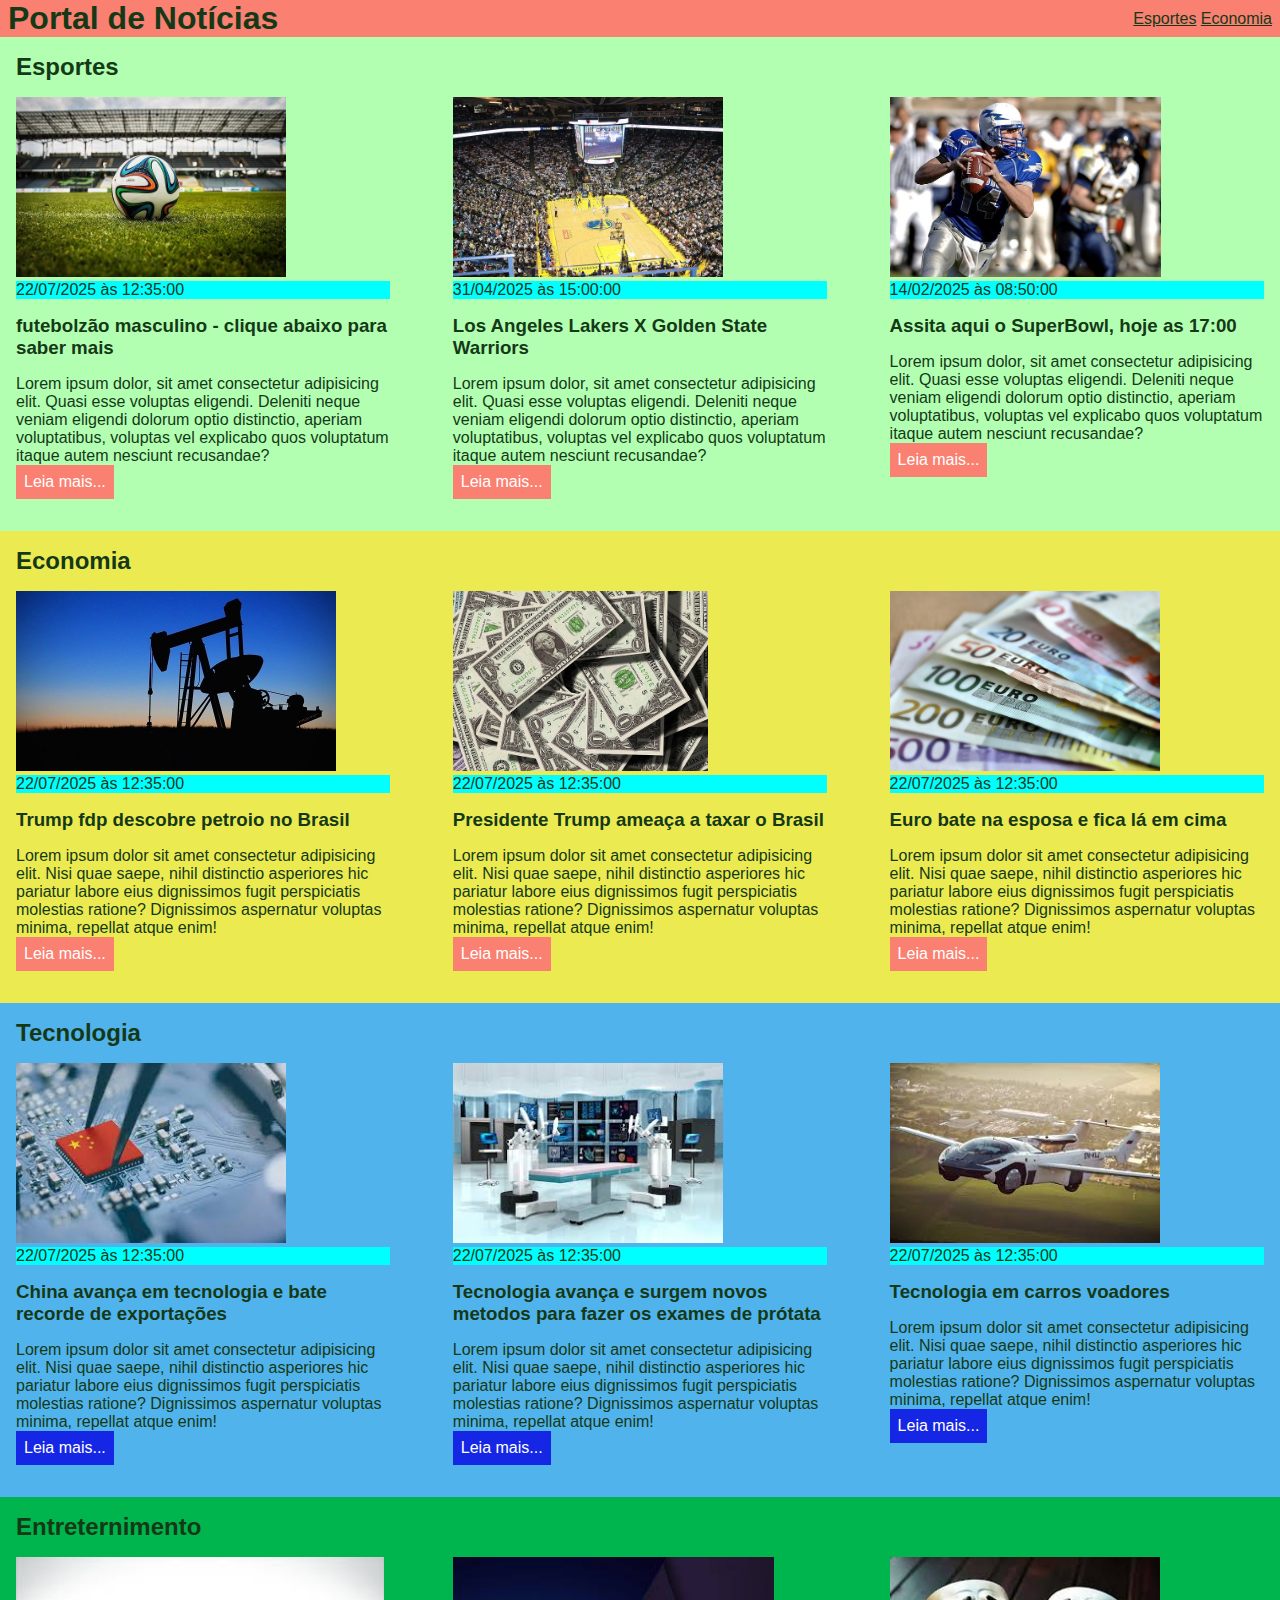
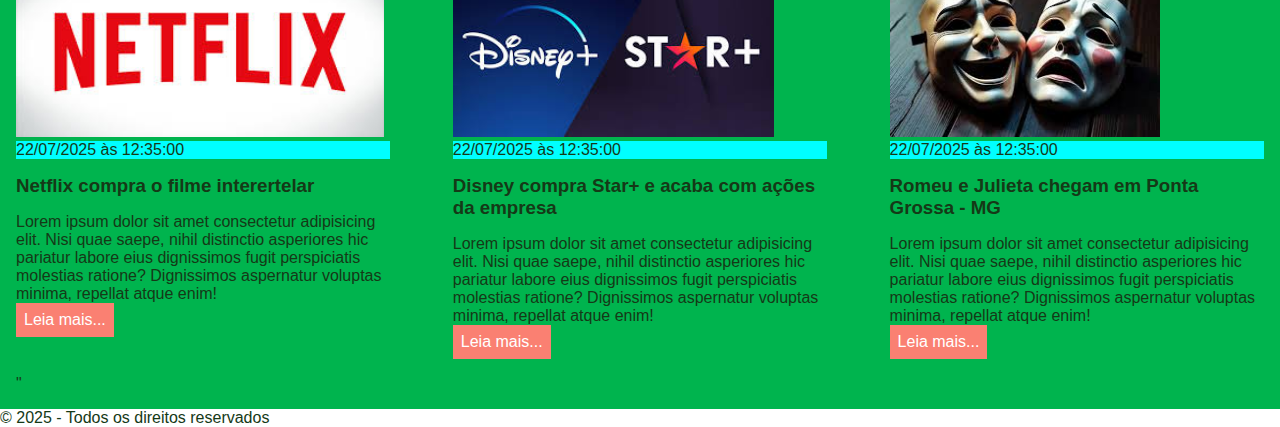
<file: index.html>
<!DOCTYPE html>
<html lang="pt-br">
<head>
    <meta charset="UTF-8">
    <meta name="viewport" content="width=device-width, initial-scale=1.0">
    <title>Meu Portal de Notícias</title>
    <link rel="stylesheet" type="text/css" href="./style.css">
</head>
<body>
    <header>
        <div class="container">
            <h1>Portal de Notícias</h1>
            <nav>
                <ul>
                    <li>
                        <a href="#">Esportes</a>
                    </li>
                    <li>
                        <a href="#">Economia</a>
            </nav>
        </div>
    </header>
    <main>
        <section id="sports">
            <div class="container">
                <h2>Esportes</h2>
                <div class="articles">
                <article>
                    <img src="./images/futebol.jpg" alt="Jogo de Futebol">
                    <header>
                        <time class="creation-date">22/07/2025 às 12:35:00</time>
                    </header>
                    <h3>futebolzão masculino - clique abaixo para saber mais</h3>
                    <p>
                        Lorem ipsum dolor, sit amet consectetur adipisicing elit. Quasi esse voluptas eligendi. Deleniti neque veniam eligendi dolorum optio distinctio, aperiam voluptatibus, voluptas vel explicabo quos voluptatum itaque autem nesciunt recusandae?
                    </p>
                    <a href="#">Leia mais...</a>
                </article>
                <article>
                    <img src="./images/basquete.jpg" alt="Jogo NBA">
                    <header>
                        <time class="creation-date">31/04/2025 às 15:00:00</time>
                    </header>
                    <h3>Los Angeles Lakers X Golden State Warriors</h3>
                    <p>
                        Lorem ipsum dolor, sit amet consectetur adipisicing elit. Quasi esse voluptas eligendi. Deleniti neque veniam eligendi dolorum optio distinctio, aperiam voluptatibus, voluptas vel explicabo quos voluptatum itaque autem nesciunt recusandae?
                    </p>
                    <a href="#">Leia mais...</a>
                </article>
                <article>
                    <img src="./images/futebol-americano.jpg" alt="Jogo NFL">
                    <header>
                        <time class="creation-date">14/02/2025 às 08:50:00</time>
                    </header>
                    <h3>Assita aqui o SuperBowl, hoje as 17:00</h3>
                    <p>
                        Lorem ipsum dolor, sit amet consectetur adipisicing elit. Quasi esse voluptas eligendi. Deleniti neque veniam eligendi dolorum optio distinctio, aperiam voluptatibus, voluptas vel explicabo quos voluptatum itaque autem nesciunt recusandae?
                    </p>
                    <a href="#">Leia mais...</a>
                </article>
            </div>
        </section>
        <section id="economy">
            <div class="container">
                <h2>Economia</h2>
                <div class="articles">
                    <article>
                        <img src="./images/petroleo.jpg" alt="Trump fdp descobre petroio no Brasil">
                        <header>
                            <time class="creation-date">22/07/2025 às 12:35:00</time>
                        </header>
                        <h3>Trump fdp descobre petroio no Brasil</h3>
                        <p>
                            Lorem ipsum dolor sit amet consectetur adipisicing elit. Nisi quae saepe, nihil distinctio asperiores hic pariatur labore eius dignissimos fugit perspiciatis molestias ratione? Dignissimos aspernatur voluptas minima, repellat atque enim!
                        </p>
                        <a href="#" title="Leia a notícia completa">Leia mais...</a>
                    </article>
                    <article>
                        <img src="./images/dolares.jpg" alt="Notas de Dolar Americano">
                        <header>
                            <time class="creation-date">22/07/2025 às 12:35:00</time>
                        </header>
                        <h3>Presidente Trump ameaça a taxar o Brasil</h3>
                        <p>
                            Lorem ipsum dolor sit amet consectetur adipisicing elit. Nisi quae saepe, nihil distinctio asperiores hic pariatur labore eius dignissimos fugit perspiciatis molestias ratione? Dignissimos aspernatur voluptas minima, repellat atque enim!
                        </p>
                        <a href="#" title="Leia a notícia completa">Leia mais...</a>
                    </article>
                    <article>
                        <img src="./images/euro.jpg" alt="Notas de Euro">
                        <header>
                            <time class="creation-date">22/07/2025 às 12:35:00</time>
                        </header>
                        <h3>Euro bate na esposa e fica lá em cima</h3>
                        <p>
                            Lorem ipsum dolor sit amet consectetur adipisicing elit. Nisi quae saepe, nihil distinctio asperiores hic pariatur labore eius dignissimos fugit perspiciatis molestias ratione? Dignissimos aspernatur voluptas minima, repellat atque enim!
                        </p>
                        <a href="#" title="Leia a notícia completa">Leia mais...</a>
                    </article>
                </div>
            </div>
        </section>
        <section id="tecnologia">
            <div class="container">
                <h2>Tecnologia</h2>
                <div class="articles">
                    <article>
                        <img src="./Tecnologia1.jpg" alt="tecno">
                        <header>
                            <time class="creation-date">22/07/2025 às 12:35:00</time>
                        </header>
                        <h3>China avança em tecnologia e bate recorde de exportações</h3>
                        <p>
                            Lorem ipsum dolor sit amet consectetur adipisicing elit. Nisi quae saepe, nihil distinctio asperiores hic pariatur labore eius dignissimos fugit perspiciatis molestias ratione? Dignissimos aspernatur voluptas minima, repellat atque enim!
                        </p>
                        <a href="#" title="Leia a notícia completa">Leia mais...</a>
                    </article>
                    <article>
                        <img src="./medicina-tecno1.jpg" alt="Prostata">
                        <header>
                            <time class="creation-date">22/07/2025 às 12:35:00</time>
                        </header>
                        <h3>Tecnologia avança e surgem novos metodos para fazer os exames de prótata</h3>
                        <p>
                            Lorem ipsum dolor sit amet consectetur adipisicing elit. Nisi quae saepe, nihil distinctio asperiores hic pariatur labore eius dignissimos fugit perspiciatis molestias ratione? Dignissimos aspernatur voluptas minima, repellat atque enim!
                        </p>
                        <a href="#" title="Leia a notícia completa">Leia mais...</a>
                    </article>
                    <article>
                        <img src="./carraovoador1.jpg" alt="carrovoador">
                        <header>
                            <time class="creation-date">22/07/2025 às 12:35:00</time>
                        </header>
                        <h3>Tecnologia em carros voadores</h3>
                        <p>
                            Lorem ipsum dolor sit amet consectetur adipisicing elit. Nisi quae saepe, nihil distinctio asperiores hic pariatur labore eius dignissimos fugit perspiciatis molestias ratione? Dignissimos aspernatur voluptas minima, repellat atque enim!
                        </p>
                        <a href="#" title="Leia a notícia completa">Leia mais...</a>
                    </article>
                </div>
            </div>
        </section>
        <section id="Entreternimento">
            <div class="container">
                <h2>Entreternimento</h2>
                <div class="articles">
                    <article>
                        <img src="./netflixo1.jpg" alt="Netflix">
                        <header>
                            <time class="creation-date">22/07/2025 às 12:35:00</time>
                        </header>
                        <h3>Netflix compra o filme interertelar</h3>
                        <p>
                            Lorem ipsum dolor sit amet consectetur adipisicing elit. Nisi quae saepe, nihil distinctio asperiores hic pariatur labore eius dignissimos fugit perspiciatis molestias ratione? Dignissimos aspernatur voluptas minima, repellat atque enim!
                        </p>
                        <a href="#" title="Leia a notícia completa">Leia mais...</a>
                    </article>
                    <article>
                        <img src="./seu disney.jpg" alt="disney">
                        <header>
                            <time class="creation-date">22/07/2025 às 12:35:00</time>
                        </header>
                        <h3>Disney compra Star+ e acaba com ações da empresa</h3>
                        <p>
                            Lorem ipsum dolor sit amet consectetur adipisicing elit. Nisi quae saepe, nihil distinctio asperiores hic pariatur labore eius dignissimos fugit perspiciatis molestias ratione? Dignissimos aspernatur voluptas minima, repellat atque enim!
                        </p>
                        <a href="#" title="Leia a notícia completa">Leia mais...</a>
                    </article>
                    <article>
                        <img src="./teatro1.jpg" alt="disney">
                        <header>
                            <time class="creation-date">22/07/2025 às 12:35:00</time>
                        </header>
                        <h3>Romeu e Julieta chegam em Ponta Grossa - MG</h3>
                        <p>
                            Lorem ipsum dolor sit amet consectetur adipisicing elit. Nisi quae saepe, nihil distinctio asperiores hic pariatur labore eius dignissimos fugit perspiciatis molestias ratione? Dignissimos aspernatur voluptas minima, repellat atque enim!
                        </p>
                        <a href="#" title="Leia a notícia completa">Leia mais...</a>
                    </article>
            </div>"
        </section>
    </main>
    <footer>
        &copy; 2025 - Todos os direitos reservados
    </footer>
</body>
</html>
</file>
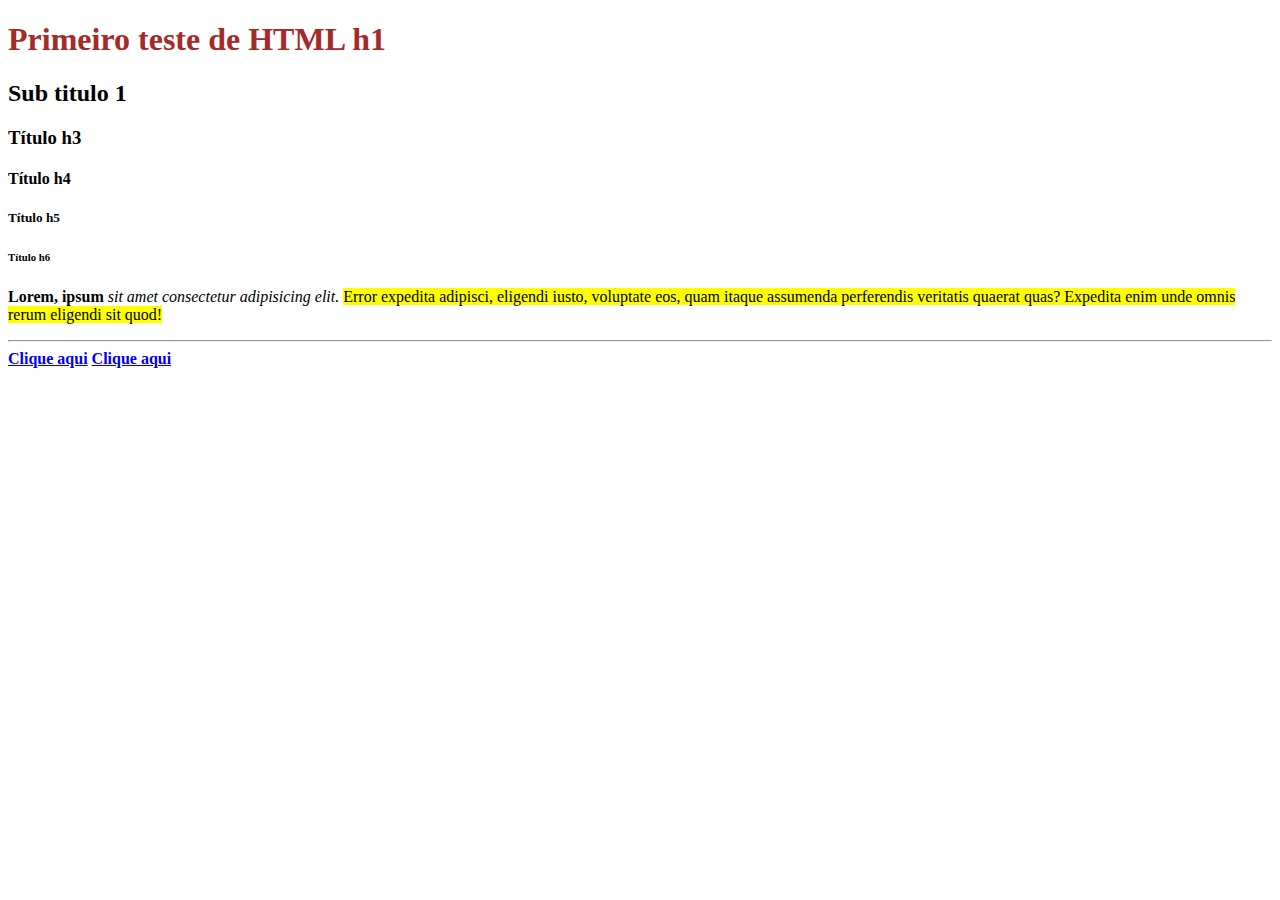
<file: Inicial/index.html>
<!DOCTYPE html>

<html lang="pt-br">
    <head>
        <meta charset="UTF-8">
        <title>Exemplo site</title>

        <link rel="stylesheet"
        type="text/css" href="style.css"/>
    </head>
    <body>
        <header>
            
        </header>
        <h1>Primeiro teste de HTML h1</h1>
        <h2>Sub titulo 1</h2>
        <h3>Título h3</h3>
        <h4>Título h4</h4>
        <h5>Título h5</h5>
        <h6>Título h6</h6>

        <p>
            <b>Lorem, ipsum</b>
            <i> sit amet consectetur adipisicing elit.</i> <mark>Error expedita adipisci, eligendi iusto, voluptate eos, quam itaque assumenda perferendis veritatis quaerat quas? Expedita enim unde omnis rerum eligendi sit quod!</b>
        </p>

    <hr/>

    <a href="terra.com.br"> <b>Clique aqui</b></a>
    <a href="mailto:exemplo@gmail.com"> <b>Clique aqui</b></a>
    </body>
<html>
</file>
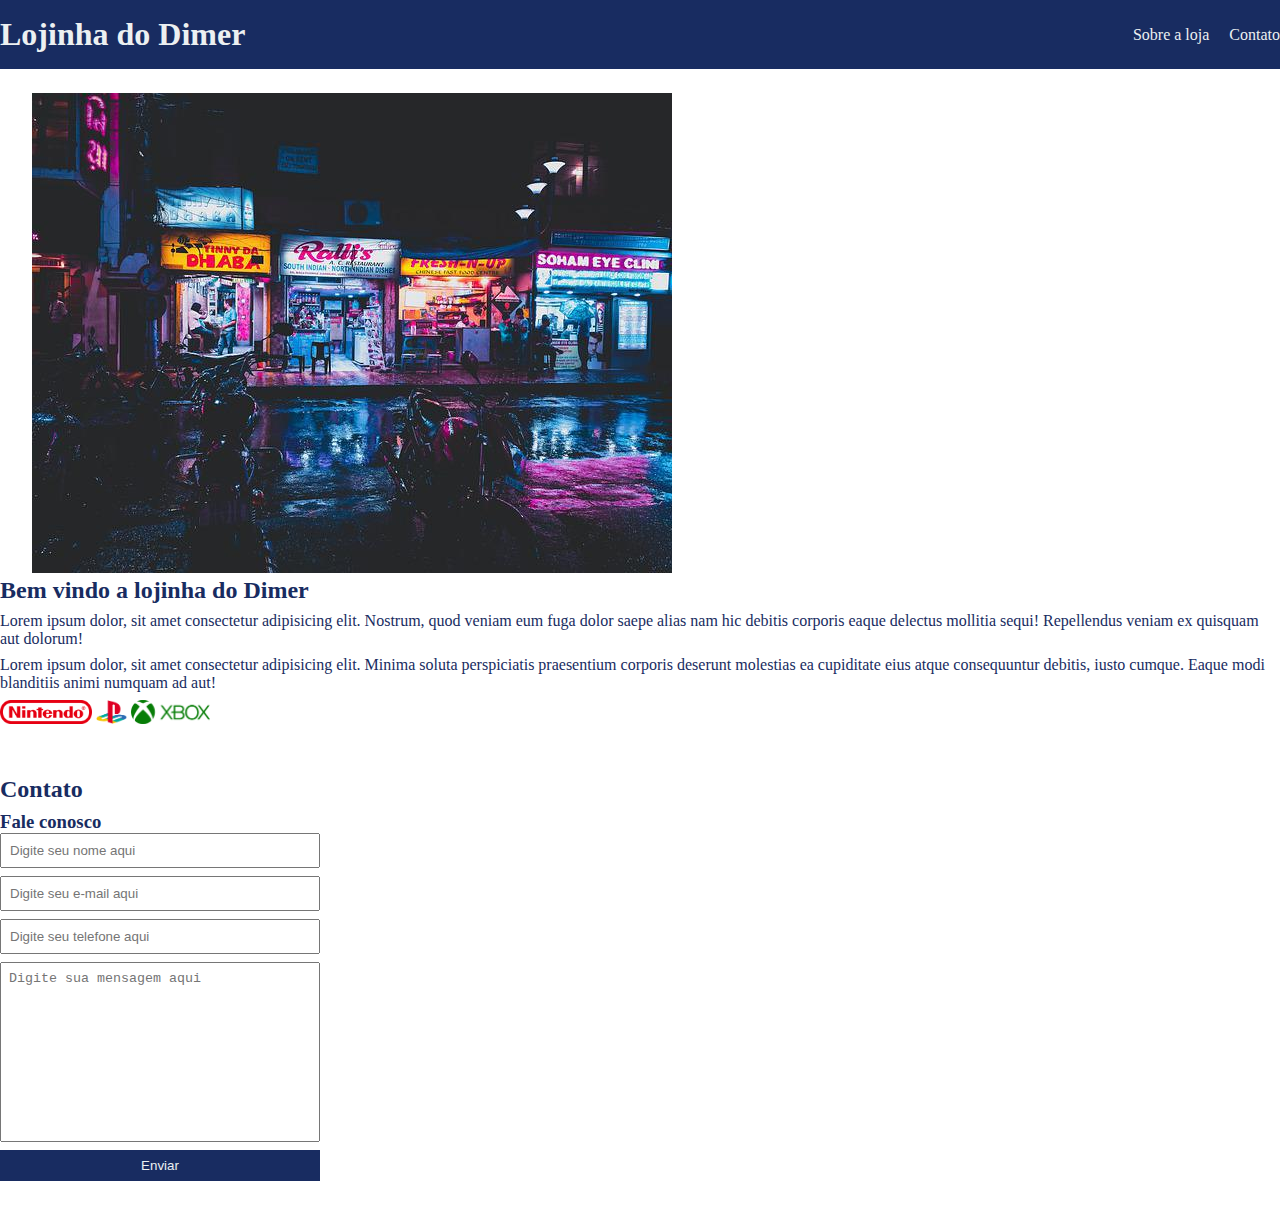
<file: LojaOnline/index.html>
<!DOCTYPE html>
<html lang="pt-br">
<head>
    <meta charset="UTF-8">
    <meta name="viewport" content="width=device-width, initial-scale=1.0">
    <title>Lojinha do Dimer</title>
    <link rel="stylesheet" href="style.css">
</head>
<body>
    <header>
        <div class="container">
            <h1>Lojinha do Dimer</h1>
            <nav>
                <ul>
                    <li>
                        <a href="#">Sobre a loja</a></li>
                    </li>
                    <li>
                        <a href="#">Contato</a></li>
                    </li>
                </ul>
            </nav>
        </div>
    </header>

    <section id="sobre">
        <div class="container">
            <img class="store-facade" src="./images/loja.jpg" srcset="">
            <div>
                <h2>Bem vindo a lojinha do Dimer</h2>
                <p>
                    Lorem ipsum dolor, sit amet consectetur adipisicing elit. 
                    Nostrum, quod veniam eum fuga dolor saepe alias nam hic 
                    debitis corporis eaque delectus mollitia sequi! 
                    Repellendus veniam ex quisquam aut dolorum!
                </p>
                <p>
                    Lorem ipsum dolor, sit amet consectetur adipisicing elit.
                    Minima soluta perspiciatis praesentium corporis deserunt molestias
                    ea cupiditate eius atque consequuntur debitis, iusto cumque.
                    Eaque modi blanditiis animi numquam ad aut!
                </p>
            </div>
            <ul class="brand-list">
                <li><img src="./images/nintendo.png" alt="Nintendo" ></li>
                <li><img src="./images/playstation.png" alt="PS" ></li>
                <li><img src="./images/xbox.png" alt="Xbox" ></li>
            </ul>
        </div>
    </section>
    <section id="Contato">
        <div class="container">
            <h2>Contato</h2>
            <div class="forma-contato">
                <div>
                    <h3>Fale conosco</h3>
                    <form>
                        <input type="text" placeholder="Digite seu nome aqui" required/>
                        <input type="email" placeholder="Digite seu e-mail aqui" required/>
                        <input type="tel" placeholder="Digite seu telefone aqui" required/>
                        <textarea placeholder="Digite sua mensagem aqui"></textarea>
                        <button type="submit">Enviar</button>
                    </form>
                </div>
            </div>
        </div>
    </section>

</body>
</html>
</file>
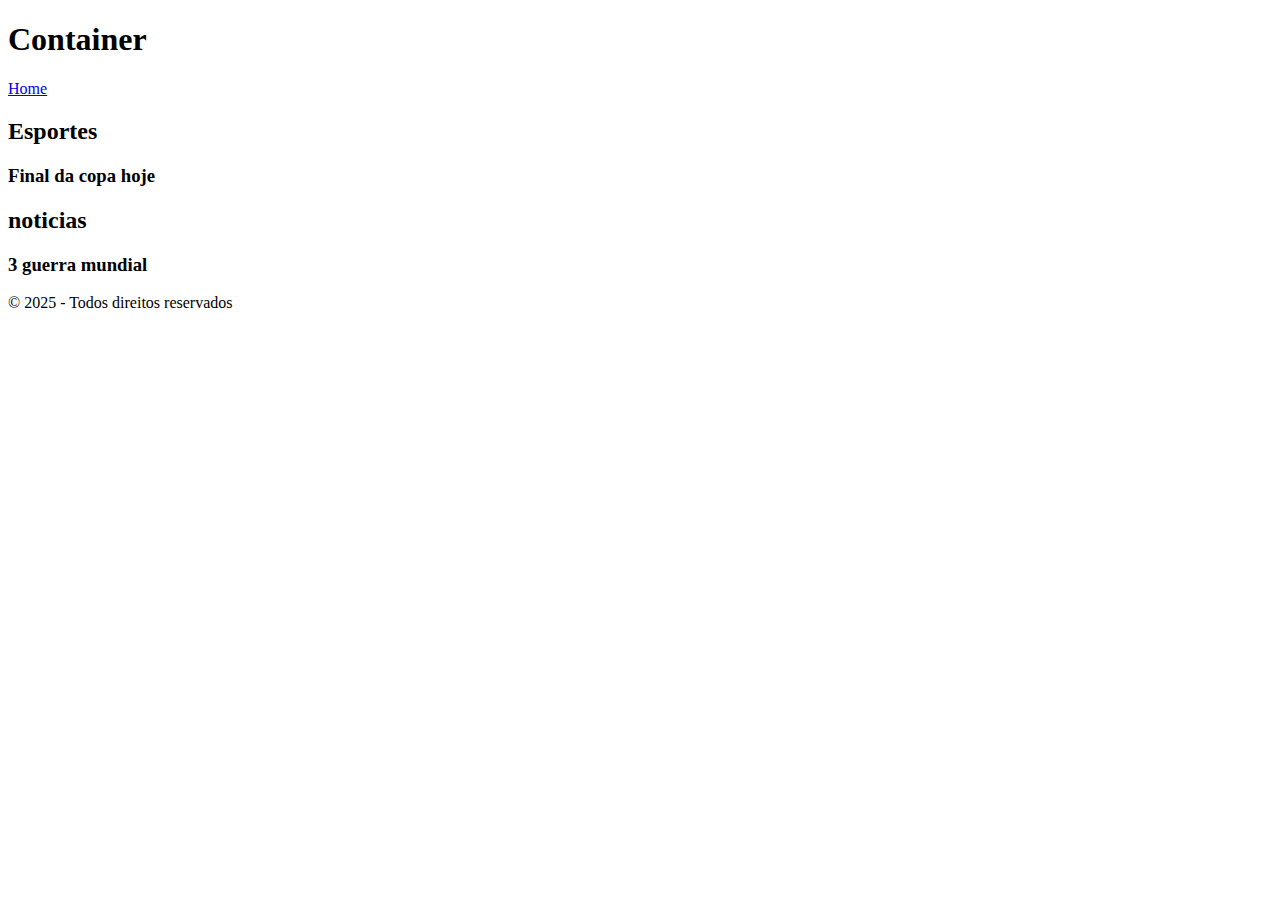
<file: container.html>
<!DOCTYPE html>
<html lang="en">
<head>
    <meta charset="UTF-8">
    <meta name="viewport" content="width=device-width, initial-scale=1.0">
    <title>Container</title>
</head>
<body>
    <header>
        <h1>Container</h1>
        <nav>
            <a href="./index.html">Home</a>
        </nav>
    </header>
<main>
        <section>
            <h2>Esportes</h2>
            <article>
                <h3>Final da copa hoje</h3>
            </article>
        </section>
        <section>
            <h2>noticias</h2>
            <article>
                <h3>3 guerra mundial</h3>
            </article>
        </section>
</main>
<footer>
    &copy; 2025 - Todos direitos reservados
</footer>
</body>
</html>
</file>
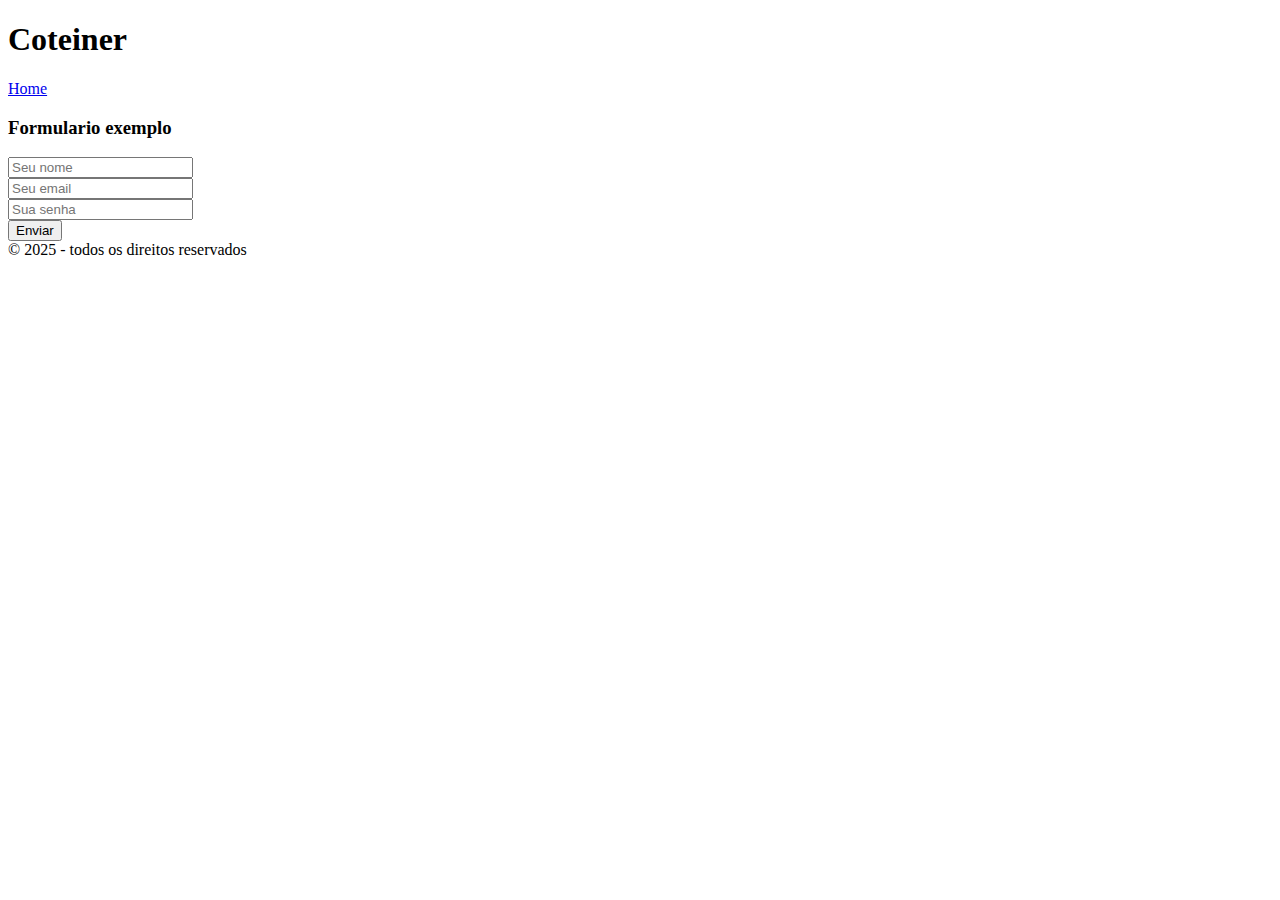
<file: formulario.html>
<!DOCTYPE html>
<html lang="pt-br">
<head>
    <meta charset="UTF-8">
    <meta name="viewport" content="width=device-width, initial-scale=1.0">
    <title>Formulario</title>
</head>
<body>
    <header>
        <h1>Coteiner</h1>
        <nav>
            <a href="./index.html">Home</a>
        </nav>
    </header>
    <main>
        <h3>Formulario exemplo</h3>
        <form>
            <input type="text" placeholder="Seu nome"/><br/>
            <input type="email" placeholder="Seu email"/><br/>
            <input type="password" placeholder="Sua senha"/><br/>
            <button type="submit">Enviar</button>
        </form>
    </main>
    <footer>
        &copy; 2025 - todos os direitos reservados
    </footer>

    </body>
</body>
</html>
</file>
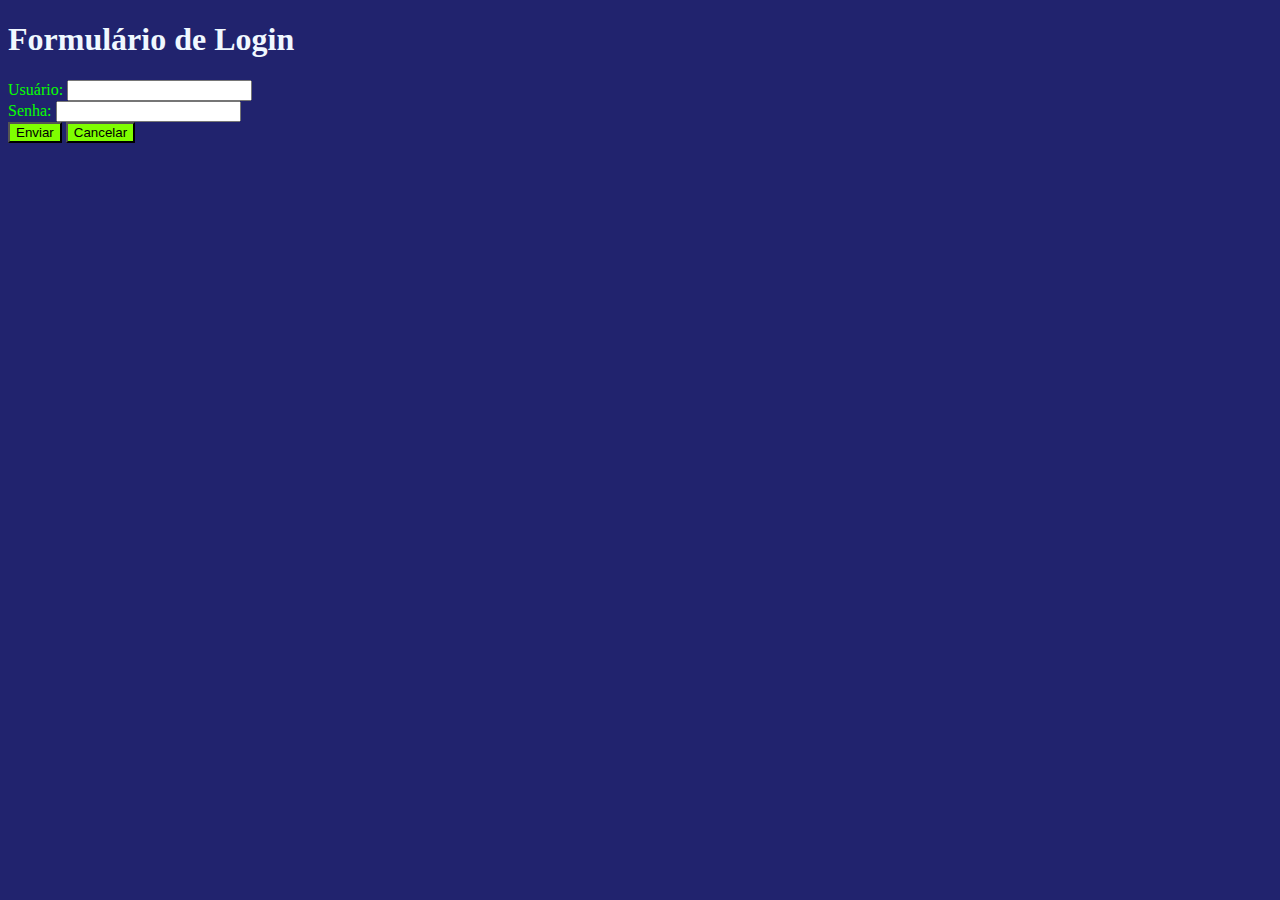
<file: Formulario/form.html>
<!DOCTYPE html>
<html lang="pt-br">
<head>
    <style>
        label{
            color: rgb(8, 255, 0);
        }

        body{
            background-color: rgb(33, 35, 110)
        }

        .botao{
            /* background-color: chartreuse; */
        }

        button{
            background-color: chartreuse;
        }

        h1{
            color: aliceblue;
        }
    </style>
    <meta charset="UTF-8">
    <meta name="viewport" content="width=device-width, initial-scale=1.0">
    <title>Login</title>
    <link rel="stylesheet" href="style.css">
</head>
<body>
    <h1>Formulário de Login</h1>
    <form>
        <label style="color: rgb(8, 255, 0);" for="user">Usuário: </label>
        <input id="user" type="email"><br>
        <label for="senha">Senha: </label>
        <input type="password" id="senha"><br>
        <button class="botao" type="submit">Enviar</button>
        <button type="reset">Cancelar</button>
    </form>
</body>
</html>
</file>
<file: style.css>
*{
    color: rgb(21, 57, 23);
    box-sizing: border-box;
    margin: 0  ;
    padding: 0;
    font-family: 'Arial', sans-serif;
}

body > header{
    background-color: salmon;
    padding: 16px 8;
    color:#fff;
}

header {
    background-color: aqua;
}

header li {
    display: inline;
}

header .container {
    display: flex;
    justify-content: space-between;
    align-items: center;
}

.container {
    width: 100%;
    max-width: 1264px;
    margin: 0 auto;
}
.articles{
    display: flex;
    flex-wrap: wrap;
    justify-content: space-between;
}

.articles article img{
    height: 180px;
}

section{
    padding: 16px;
}

section h2,
.articles article{
    margin-bottom: 16px;
}
.articles article{
    width: 30%;
}

.articles article h3{
    margin-top: 16px;
    margin-bottom: 16px;
}

.articles article a{
    background-color: #2f3640;
    color: #fff;
    padding: 8px;
    display: inline-block;
    text-decoration: none;
}
.articles article a:hover{
    text-decoration: underline;
    background-color:blue;
}

#sports {
    background-color: rgba(0, 255 , 0 , 0.3);
    padding: 16px;
}

#sports .articles article a{
    background-color:salmon 
}

#economy{
    background-color: rgb(235, 235, 81);
    padding: 16px;
}
#economy .articles article a{
    background-color:salmon
}
#tecnologia{
    background-color: rgb(81, 179, 235);
    padding: 16px;
}
#tecnologia .articles article a{
    background-color:rgb(21, 38, 229)
}
#Entreternimento{
    background-color: rgb(0, 180, 78);
    padding: 16px;
}
#Entreternimento .articles article a{
    background-color:salmon
}
</file>
<file: Inicial/style.css>
h1{
    color:brown

}
</file>
<file: LojaOnline/style.css>
*{
    box-sizing: border-box;
    margin: 0;
    padding: 0;
}

header{
    padding: 16px 0;
    background-color: #182c61;
    color: #ecf0f1
}

header nav li{
    display: inline;
    margin-left: 16px;
}

.container{
    max-width: 1280px;
    width: 100%;
    margin: 0 auto;
}

header nav li a{
    color: #ecf0f1;
    text-decoration: none;
}

header .container{
    display: flex;
    align-items: center;
    justify-content: space-between;
}

.brand-list img{
    height: 24px;
}

.brand-list li{
    display: inline;
}

section .container{
    align-items: flex-start;
}

section{
    padding: 24px 0;
    color: #182c61;
}

section h2{
    margin-bottom: 8px;
}

section p{
    margin-bottom: 8px;
}

.store-facade{
    margin-left: 32px;
}

#contato .container{
    display: block;
}

.forma-contato{
    display: flex;
    justify-content: space-between;
}

form input,
form textarea,
form button{
    display: block;
    width: 320px;
    margin-bottom: 8px;
    padding: 8px;}

form button{
    background-color: #182c61;
    color: #ecf0f1;
    border: none;
    cursor: pointer;
}

form textarea{
    resize: none;
    height: 180px;
}
</file>
<file: Formulario/style.css>
label{
            color: rgb(8, 255, 0);
        }

        body{
            background-color: rgb(33, 35, 110)
        }

        .botao{
            /* background-color: chartreuse; */
        }

        button{
            background-color: chartreuse;
        }

        h1{
            color: aliceblue;
        }
</file>
